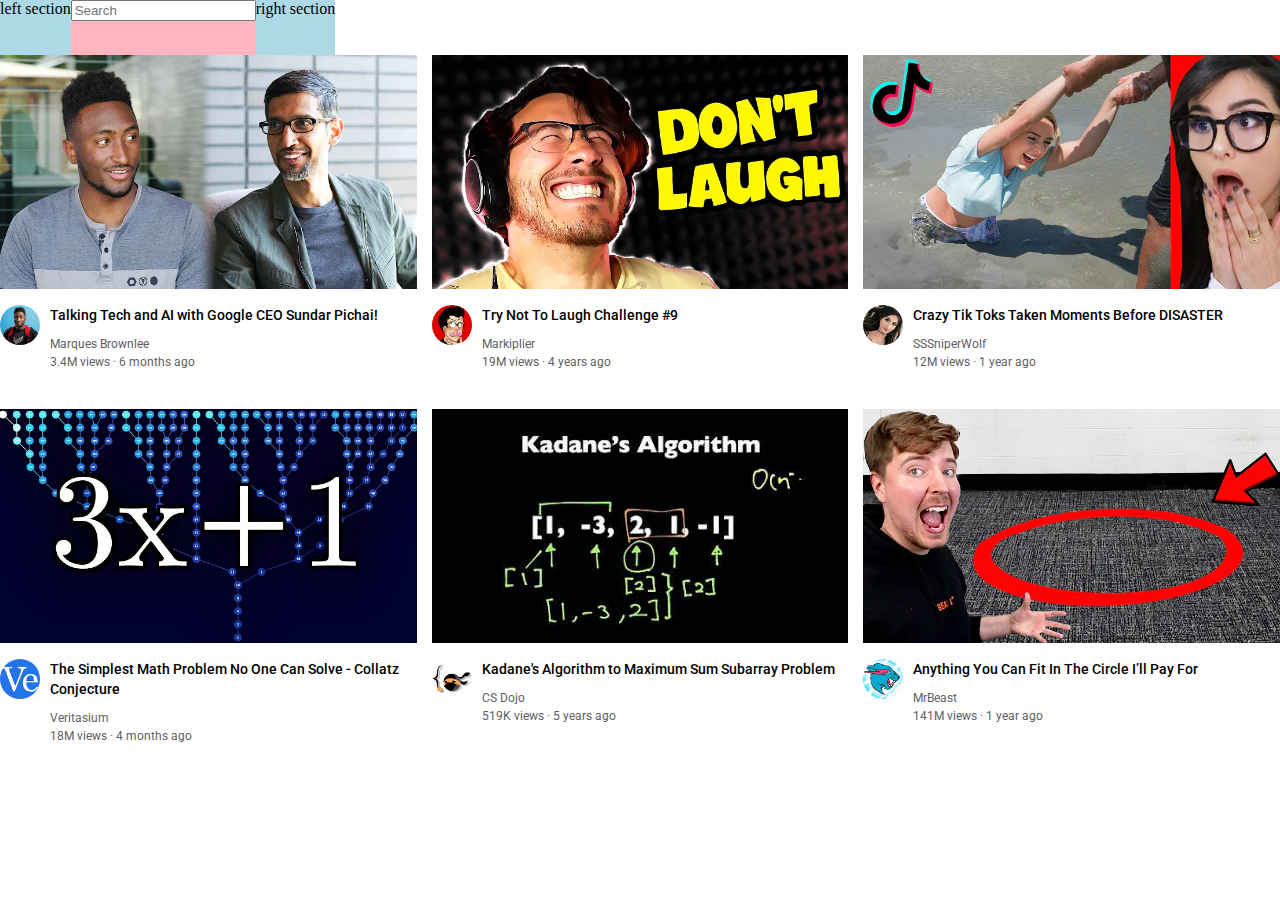
<file: index.html>
<!DOCTYPE html>
<html lang="en">

    <head>
        <meta charset="UTF-8">
        <meta name="viewport" content="width=device-width, initial-scale=1.0">
        <title>Youtube Clone</title>
        <link rel="preconnect" href="https://fonts.googleapis.com">
        <link rel="preconnect" href="https://fonts.gstatic.com" crossorigin>
        <link href="https://fonts.googleapis.com/css2?family=Roboto:wght@400;500;700&display=swap" rel="stylesheet">
        <link rel="icon" href="icons/youtube-icon-title.svg">
        <link rel="stylesheet" href="styles/general.css">
        <link rel="stylesheet" href="styles/video.css">
        <link rel="stylesheet" href="styles/header.css">

    </head>

    <body>
        <div class="header">
            <div class="left-section">
                left section
            </div>
            <div class="middle-section">
                <input class="search-bar" type="textbox" placeholder="Search">
            </div>
            <div class="right-section">
                right section
            </div>
        </div>
        <div class="video-grid">
            <div class=" video-preview">
                <div class="thumbnail-row">
                    <img class="thumbnail" src="thumbnails/thumbnail-1.webp">
                </div>

                <div class="video-info-grid">
                    <div class="channel-picture">
                        <img class="profile-picture" src="channel-pictures/channel-1.jpeg" alt="">
                    </div>

                    <div class="video-info">
                        <p class="video-title">
                            Talking Tech and AI with Google CEO Sundar Pichai!
                        </p>
                        <p class="video-author">
                            Marques Brownlee
                        </p>
                        <p class="video-stats">
                            3.4M views &#183; 6 months ago
                        </p>
                    </div>
                </div>
            </div>

            <div class="video-preview">
                <div class="thumbnail-row">
                    <img class="thumbnail" src="thumbnails/thumbnail-2.webp">
                </div>

                <div class="video-info-grid">
                    <div class="channel-picture">
                        <img class="profile-picture" src="channel-pictures/channel-2.jpeg" alt="">
                    </div>

                    <div class="video-info">
                        <p class="video-title">
                            Try Not To Laugh Challenge #9
                        </p>
                        <p class="video-author">
                            Markiplier
                        </p>
                        <p class="video-stats">
                            19M views &#183; 4 years ago
                        </p>
                    </div>

                </div>
            </div>

            <div class="video-preview">
                <div class="thumbnail-row">
                    <img class="thumbnail" src="thumbnails/thumbnail-3.webp">
                </div>

                <div class="video-info-grid">
                    <div class="channel-picture">
                        <img class="profile-picture" src="channel-pictures/channel-3.jpeg" alt="">
                    </div>

                    <div class="video-info">
                        <p class="video-title">
                            Crazy Tik Toks Taken Moments Before DISASTER
                        </p>
                        <p class="video-author">
                            SSSniperWolf
                        </p>
                        <p class="video-stats">
                            12M views &#183; 1 year ago
                        </p>
                    </div>
                </div>
            </div>

            <div class="video-preview">
                <div class="thumbnail-row">
                    <img class="thumbnail" src="thumbnails/thumbnail-4.webp">
                </div>

                <div class="video-info-grid">
                    <div class="channel-picture">
                        <img class="profile-picture" src="channel-pictures/channel-4.jpeg" alt="">
                    </div>

                    <div class="video-info">
                        <p class="video-title">
                            The Simplest Math Problem No One Can Solve - Collatz Conjecture
                        </p>
                        <p class="video-author">
                            Veritasium
                        </p>
                        <p class="video-stats">
                            18M views &#183; 4 months ago
                        </p>
                    </div>

                </div>
            </div>

            <div class="video-preview">
                <div class="thumbnail-row">
                    <img class="thumbnail" src="thumbnails/thumbnail-5.webp">
                </div>

                <div class="video-info-grid">
                    <div class="channel-picture">
                        <img class="profile-picture" src="channel-pictures/channel-5.jpeg" alt="">
                    </div>

                    <div class="video-info">
                        <p class="video-title">
                            Kadane's Algorithm to Maximum Sum Subarray Problem
                        </p>
                        <p class="video-author">
                            CS Dojo
                        </p>
                        <p class="video-stats">
                            519K views &#183; 5 years ago
                        </p>
                    </div>
                </div>
            </div>

            <div class="video-preview">
                <div class="thumbnail-row">
                    <img class="thumbnail" src="thumbnails/thumbnail-6.webp">
                </div>

                <div class="video-info-grid">
                    <div class="channel-picture">
                        <img class="profile-picture" src="channel-pictures/channel-6.jpeg" alt="">
                    </div>

                    <div class="video-info">
                        <p class="video-title">
                            Anything You Can Fit In The Circle I’ll Pay For
                        </p>
                        <p class="video-author">
                            MrBeast
                        </p>
                        <p class="video-stats">
                            141M views &#183; 1 year ago
                        </p>
                    </div>

                </div>
            </div>

        </div>


    </body>

</html>
</file>
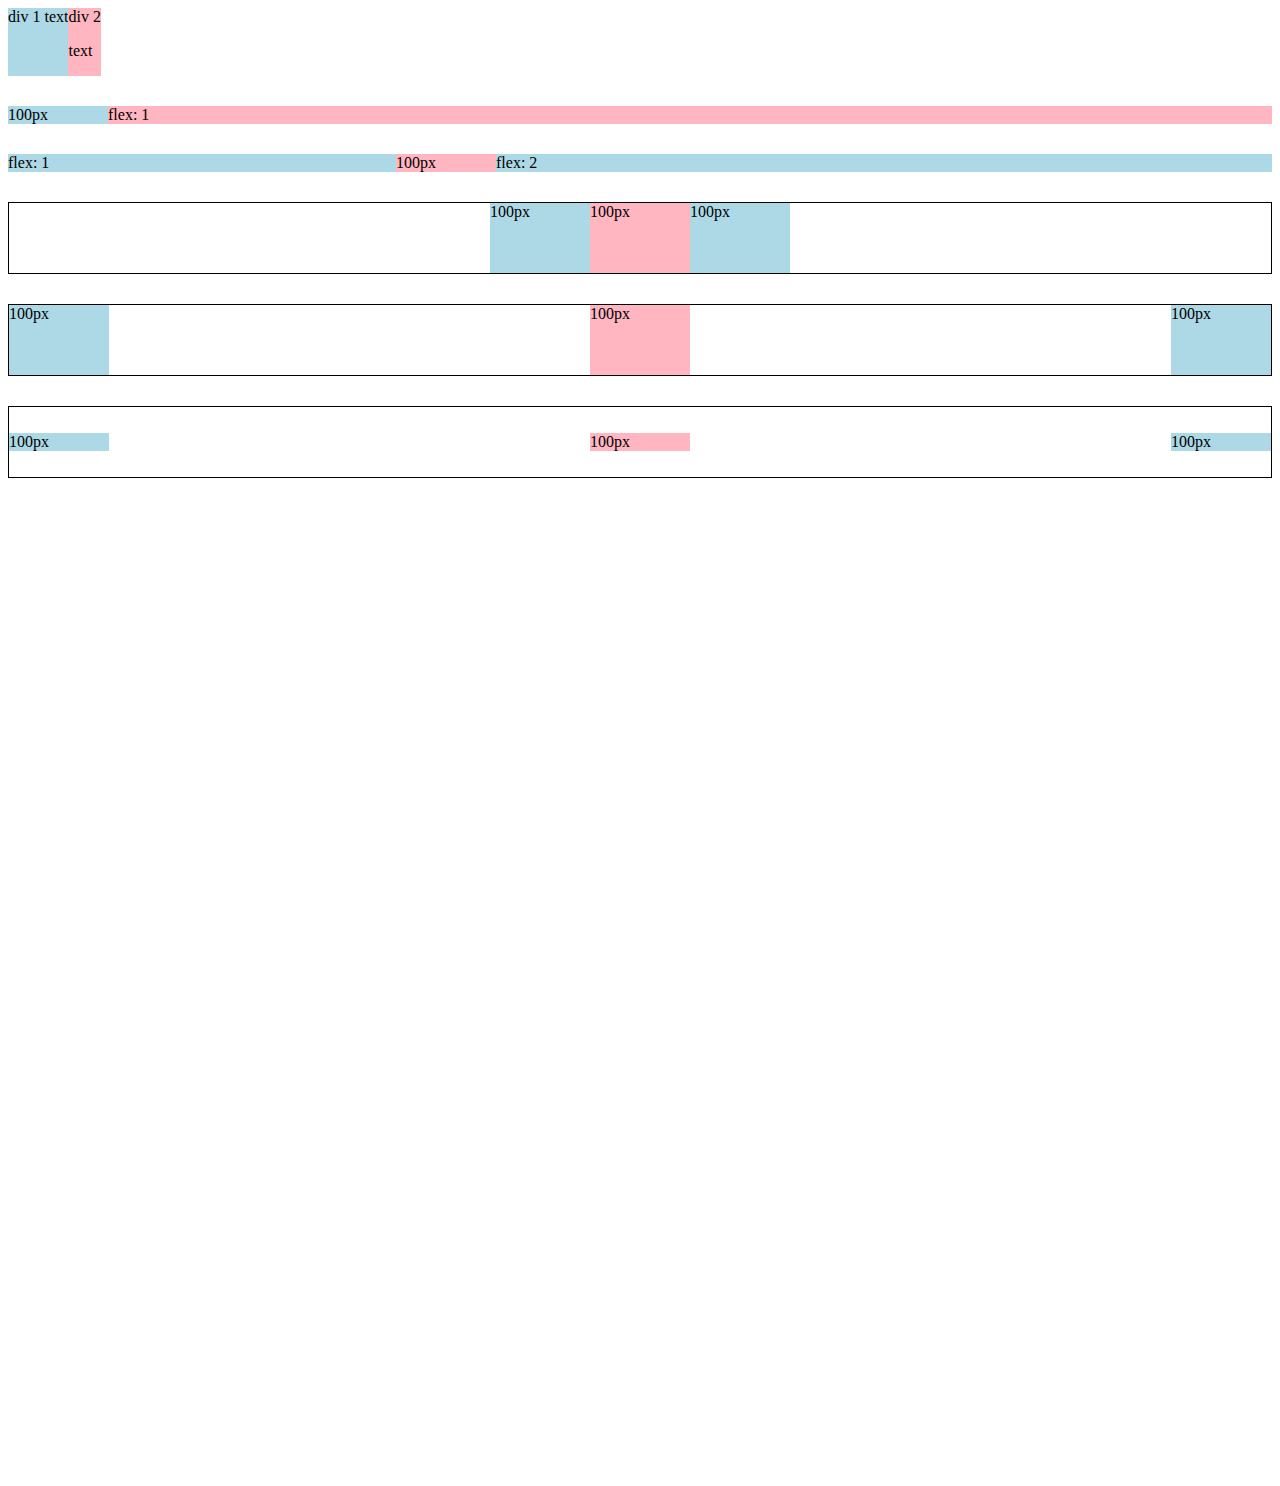
<file: flex-box.html>
<!DOCTYPE html>
<html lang="en">

    <head>
        <meta charset="UTF-8">
        <meta name="viewport" content="width=device-width, initial-scale=1.0">
        <title>Flexbox Tutorial</title>
    </head>

    <body style="padding-bottom: 1000px;">
        <div style="display: flex; flex-direction: row;">
            <div style="background-color: lightblue;">
                div 1 text
            </div>
            <div style="background-color: lightpink;">
                div 2 <p> text </p>
            </div>
        </div>

        <div style="display: flex; flex-direction: row; margin-top: 30px">
            <div style="background-color: lightblue; width: 100px;">
                100px
            </div>
            <div style="background-color: lightpink; flex: 1;">
                flex: 1
            </div>
        </div>

        <div style="display: flex; flex-direction: row; margin-top: 30px">
            <div style="background-color: lightblue; flex: 1;">
                flex: 1
            </div>
            <div style="background-color: lightpink; width: 100px;">
                100px
            </div>
            <div style="background-color: lightblue; flex: 2;">
                flex: 2
            </div>
        </div>

        <div style="
        display: flex;
        flex-direction: row;

        margin-top: 30px;
        height: 70px;
        border-width: 1px;
        border-style: solid;
        border-color: black;

        justify-content: center;
        ">
            <div style="background-color: lightblue; width: 100px;">
                100px
            </div>
            <div style="background-color: lightpink; width: 100px;">
                100px
            </div>
            <div style="background-color: lightblue; width: 100px;">
                100px
            </div>
        </div>

        <div style="
                        display: flex;
                        flex-direction: row;
                
                        margin-top: 30px;
                        height: 70px;
                        border-width: 1px;
                        border-style: solid;
                        border-color: black;
                
                        justify-content: space-between;
                        ">
            <div style="background-color: lightblue; width: 100px;">
                100px
            </div>
            <div style="background-color: lightpink; width: 100px;">
                100px
            </div>
            <div style="background-color: lightblue; width: 100px;">
                100px
            </div>
        </div>

        <div style="
                        display: flex;
                        flex-direction: row;
                
                        margin-top: 30px;
                        height: 70px;
                        border-width: 1px;
                        border-style: solid;
                        border-color: black;
                
                        justify-content: space-between;
                        align-items: center;
                        ">
            <div style="background-color: lightblue; width: 100px;">
                100px
            </div>
            <div style="background-color: lightpink; width: 100px;">
                100px
            </div>
            <div style="background-color: lightblue; width: 100px;">
                100px
            </div>
        </div>

    </body>

</html>
</file>
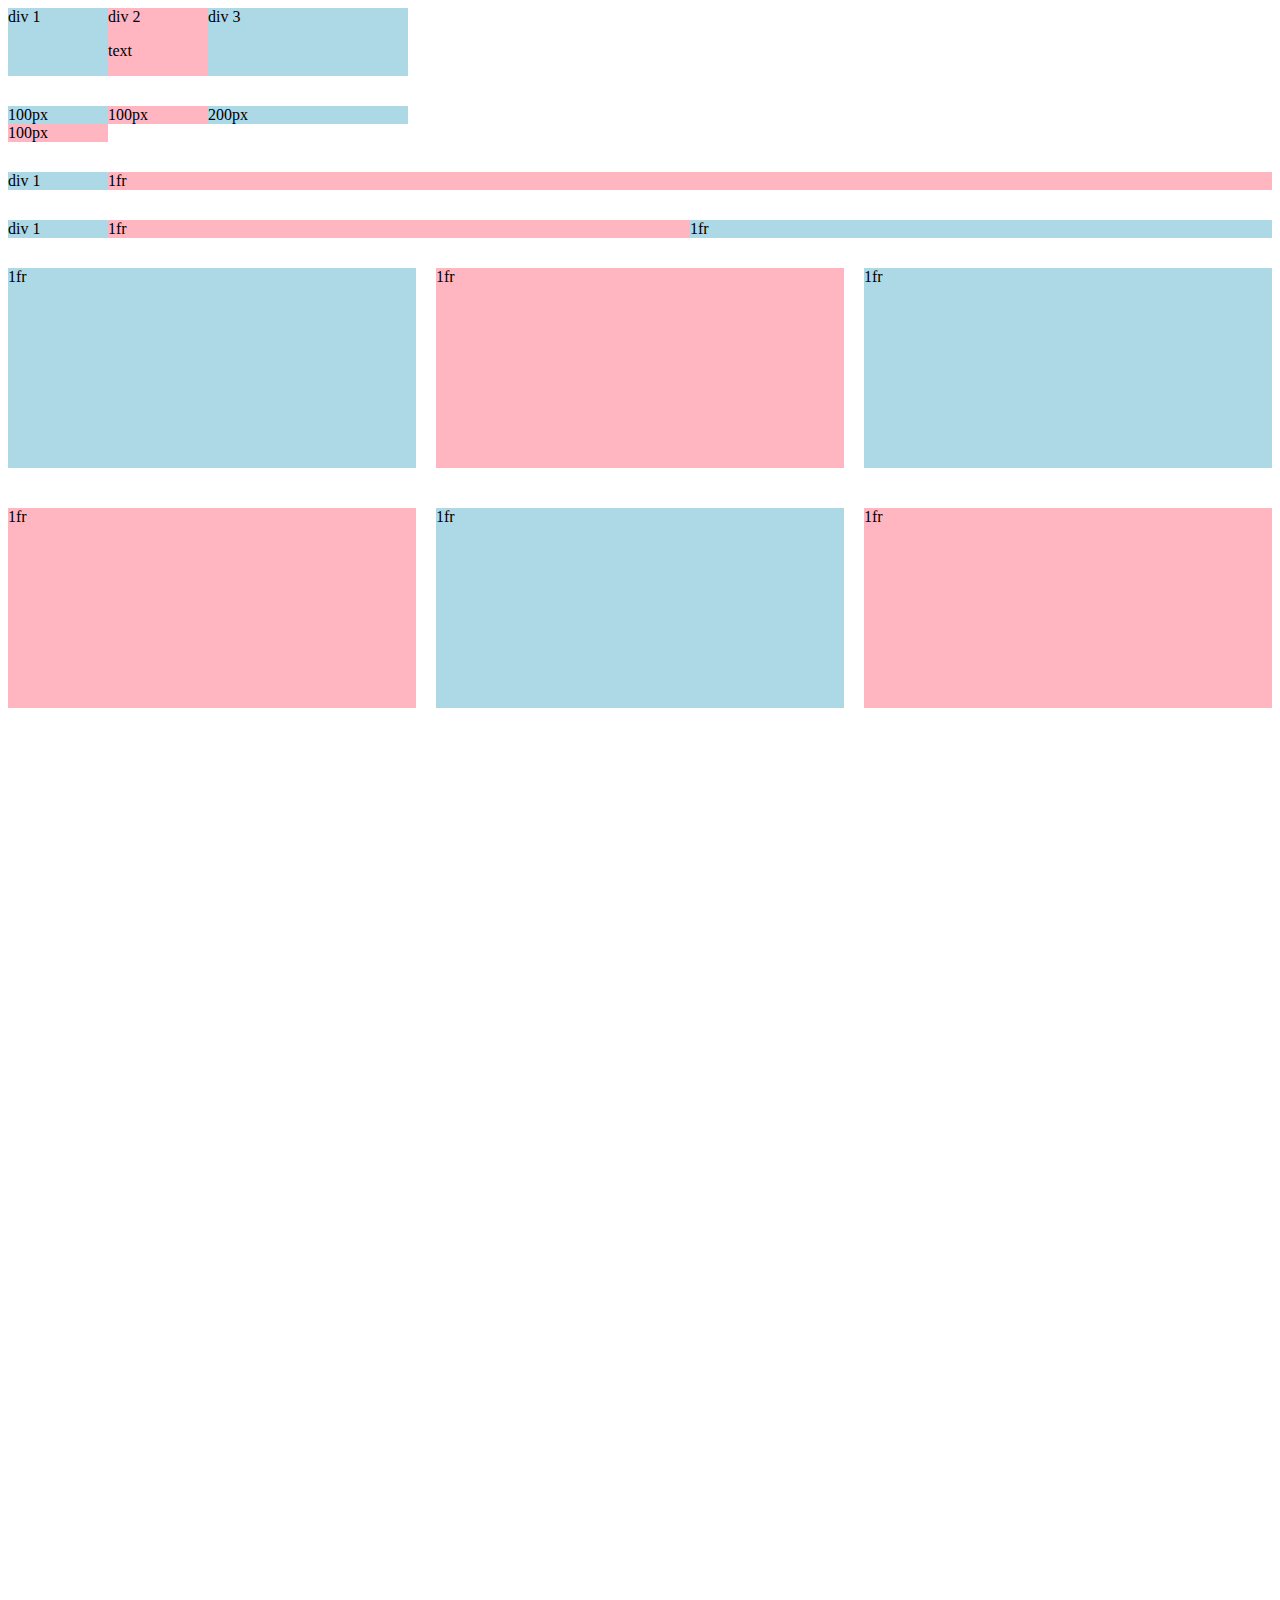
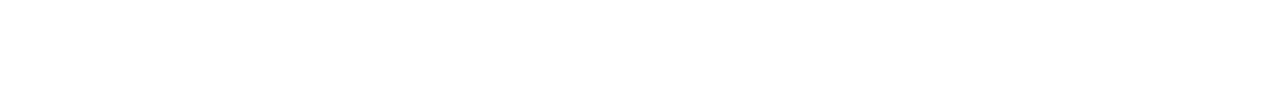
<file: grid.html>
<!DOCTYPE html>
<html lang="en">

    <head>
        <meta charset="UTF-8">
        <meta name="viewport" content="width=device-width, initial-scale=1.0">
        <title>Grid Tutorial</title>
    </head>

    <body style="margin-bottom: 1000px;">
        <div style="display: grid; grid-template-columns: 100px 100px 200px; margin-bottom:30px;">
            <div style="background-color:lightblue">
                div 1
            </div>
            <div style="background-color:lightpink">
                div 2 <p>text</p>
            </div>
            <div style="background-color:lightblue">
                div 3
            </div>
        </div>
        <div style="margin-top:30px; display: grid; grid-template-columns: 100px 100px 200px; margin-bottom:30px;">
            <div style="background-color:lightblue">
                100px
            </div>
            <div style="background-color:lightpink">
                100px
            </div>
            <div style="background-color:lightblue">
                200px
            </div>
            <div style="background-color:lightpink">
                100px
            </div>
        </div>
        <div style="display: grid; grid-template-columns: 100px 1fr; margin-bottom:30px;">
            <div style="background-color:lightblue">
                div 1
            </div>
            <div style="background-color:lightpink">
                1fr
            </div>
        </div>
        <div style="display: grid; grid-template-columns: 100px 1fr 1fr; margin-bottom:30px;">
            <div style="background-color:lightblue">
                div 1
            </div>
            <div style="background-color:lightpink">
                1fr
            </div>
            <div style="background-color:lightblue">
                1fr
            </div>
        </div>
        <div style="display: grid; grid-template-columns: 1fr 1fr 1fr; margin-bottom:30px;
        column-gap: 20px; row-gap: 40px">
            <div style="background-color:lightblue; height:200px;">
                1fr
            </div>
            <div style="background-color:lightpink; height:200px;">
                1fr
            </div>
            <div style="background-color:lightblue; height:200px;">
                1fr
            </div>
            <div style="background-color:lightpink; height:200px;">
                1fr
            </div>
            <div style="background-color:lightblue; height:200px;">
                1fr
            </div>
            <div style="background-color:lightpink; height:200px;">
                1fr
            </div>
        </div>
    </body>

</html>
</file>
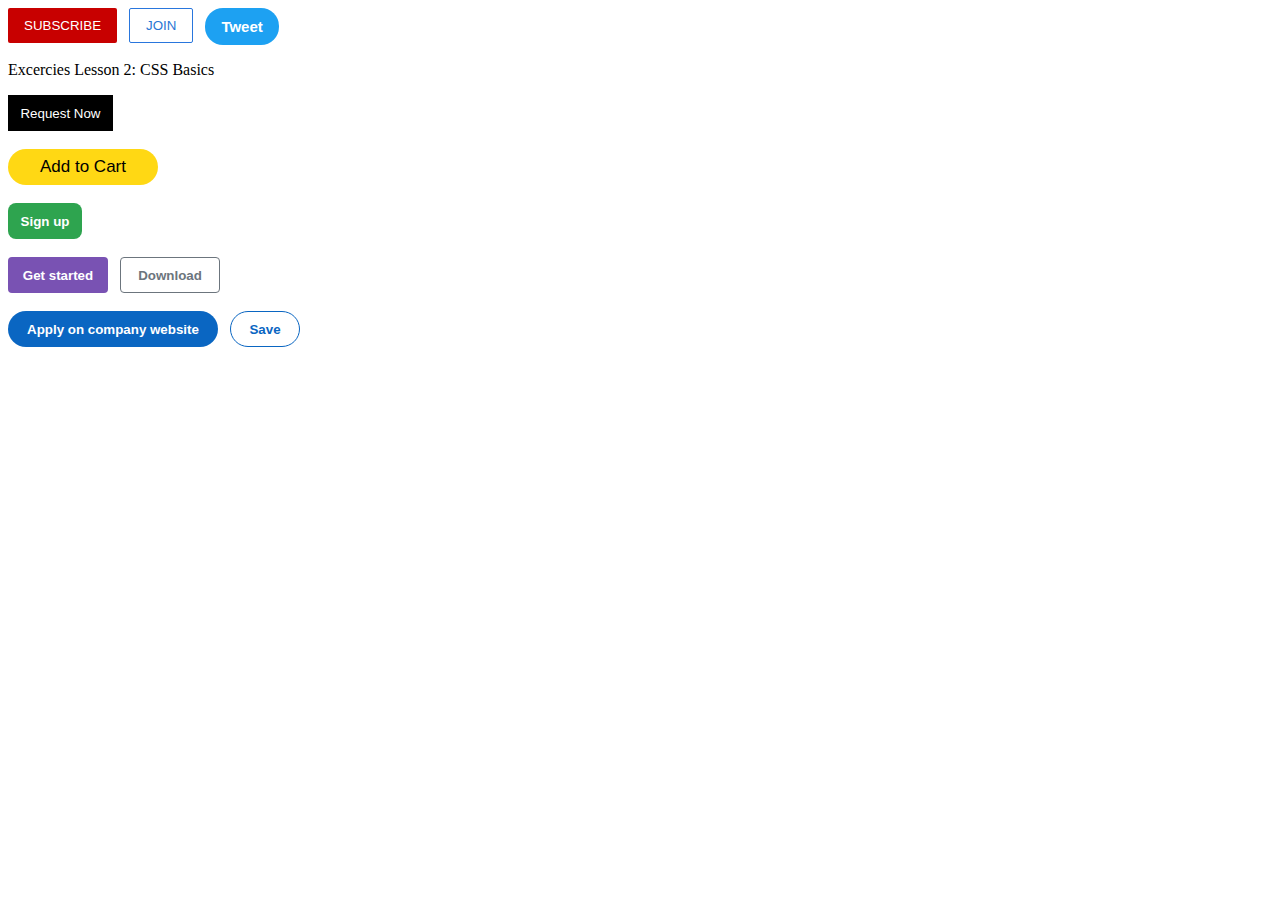
<file: intro-to-html/buttons.html>
<!DOCTYPE html>
<html lang="en">

    <head>
        <meta charset="UTF-8">
        <meta name="viewport" content="width=device-width, initial-scale=1.0">
        <title>Buttons</title>
        <link rel="stylesheet" href="styles/buttons.css">
    </head>

    <body>
        <button class="subscribe-button">
            SUBSCRIBE
        </button>
        <button class="join-button">
            JOIN
        </button>
        <button class="tweet-button">
            Tweet
        </button>

        <p>
            Excercies Lesson 2: CSS Basics
        </p>

        <button class="request-now-button">
            Request Now
        </button>

        <br><br>

        <button class="add-to-cart-button">
            Add to Cart
        </button>

        <br><br>

        <button class="github-button">
            Sign up
        </button>

        <br><br>

        <button class="get-started-button">
            Get started
        </button>

        <button class="download-button">
            Download
        </button>

        <br><br>

        <button class="apply-button">
            Apply on company website
        </button>

        <button class="save-button">
            Save
        </button>

    </body>

</html>
</file>
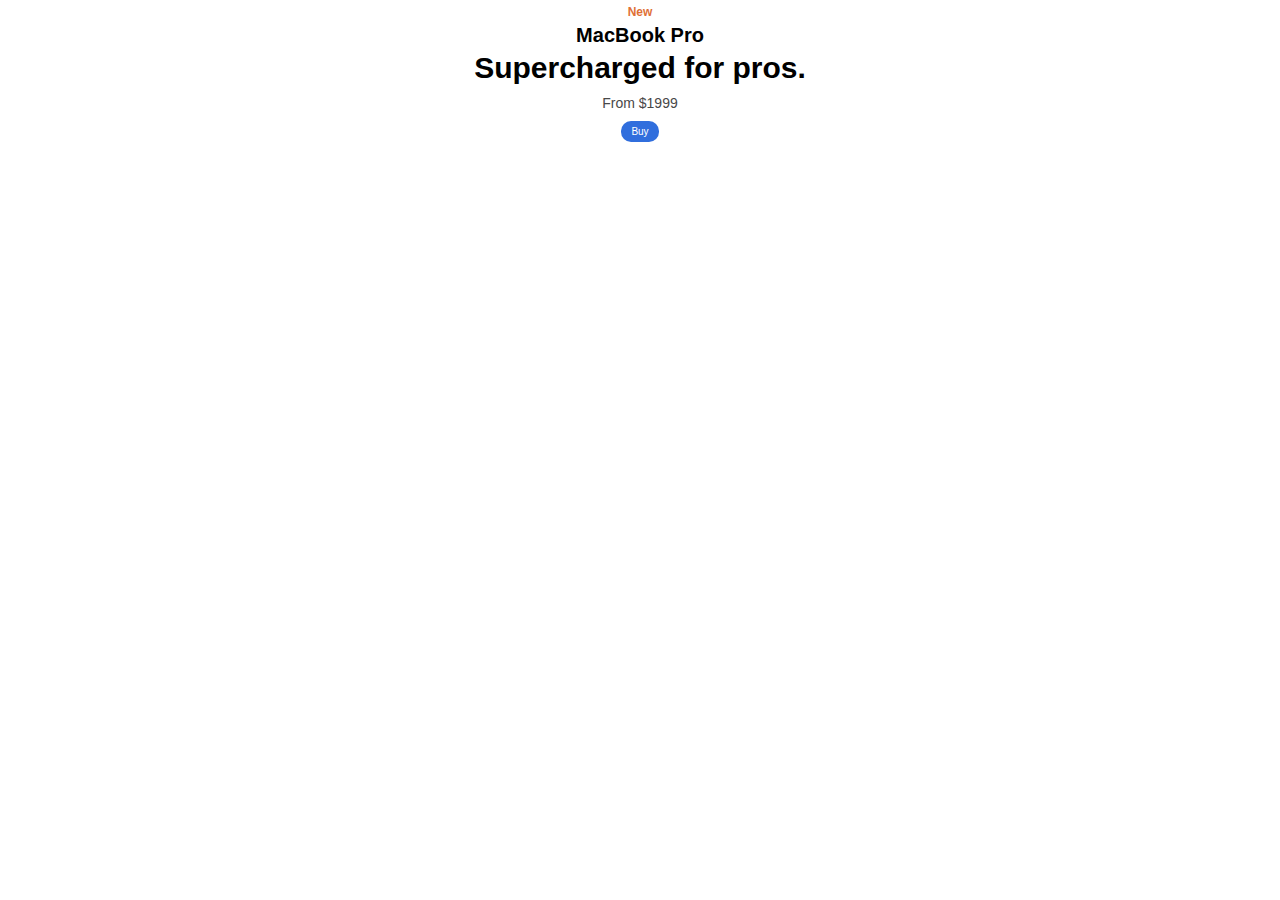
<file: intro-to-html/exercise-5e.html>
<!DOCTYPE html>
<html lang="en">

    <head>
        <meta charset="UTF-8">
        <meta name="viewport" content="width=device-width, initial-scale=1.0">
        <title>Apple MacBook</title>
        <link rel="stylesheet" href="styles/5e.css">
    </head>

    <body>
        <p class="top-new">
            New
        </p>
        <p class="product-name">
            MacBook Pro
        </p>
        <p class="product-tagline">
            Supercharged for pros.
        </p>
        <p class="product-price">
            From &dollar;1999
        </p>
        <button class="buy-button">
            Buy
        </button>
    </body>

</html>
</file>
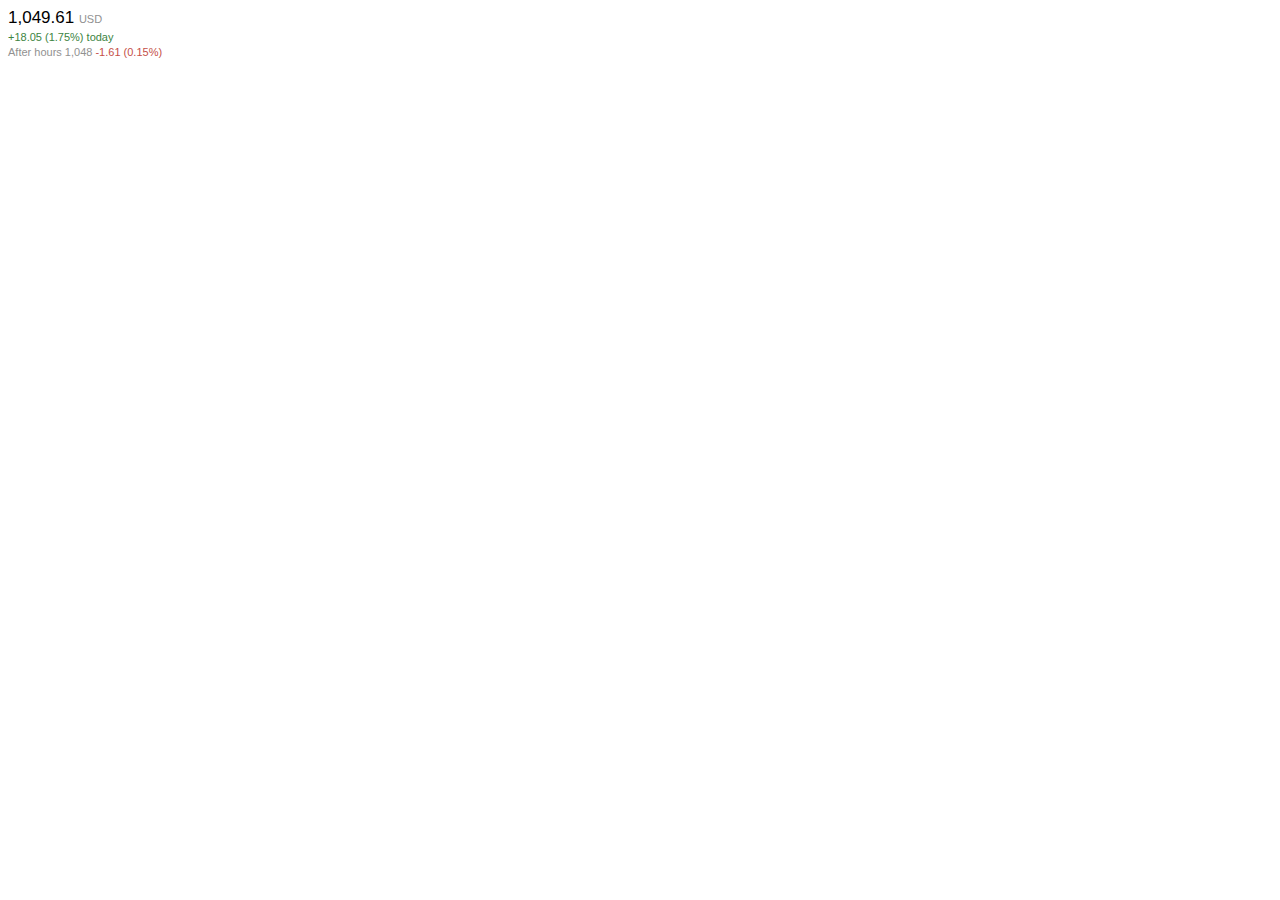
<file: intro-to-html/exercise-5f.html>
<!DOCTYPE html>
<html lang="en">

    <head>
        <meta charset="UTF-8">
        <meta name="viewport" content="width=device-width, initial-scale=1.0">
        <title>Stock-Price</title>
        <link rel="stylesheet" href="styles/5f.css">
    </head>

    <body>
        <p> 1,049.61 <span class="usd">USD</span></p>
        <p class="price-change"> +18.05 (1.75%) today</p>
        <p class="after-hours"> After hours 1,048 <span class="after-change"> -1.61 (0.15%) </span></p>
    </body>

</html>
</file>
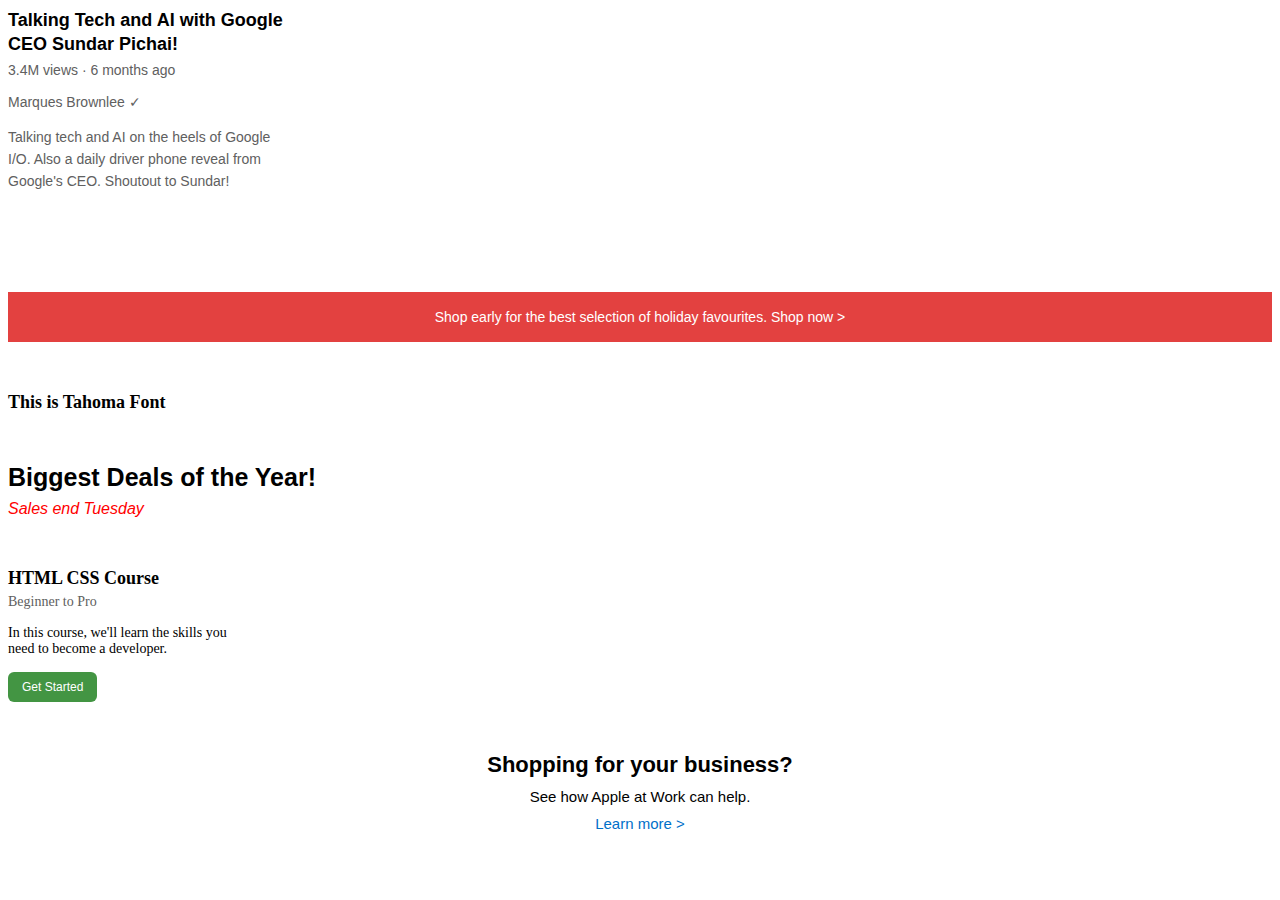
<file: intro-to-html/texts.html>
<!DOCTYPE html>
<html lang="en">

    <head>
        <meta charset="UTF-8">
        <meta name="viewport" content="width=device-width, initial-scale=1.0">
        <title>Text Styles</title>
        <link rel="stylesheet" href="styles/texts.css">
    </head>

    <body>
        <div>
            <p class="video-title">
                Talking Tech and AI with Google CEO Sundar Pichai!
            </p>

            <p class="video-stats">
                3.4M views &centerdot; 6 months ago
            </p>

            <p class="video-author">
                Marques Brownlee &#10003;
            </p>

            <p class="video-description">
                Talking tech and AI on the heels of Google I/O.
                Also a daily driver phone reveal from Google's CEO. Shoutout to Sundar!
            </p>

            <p class="apple-text">
                Shop early for the best selection of holiday favourites.
                <a href="https://www.apple.com/" class="apple-link" target="_blank">Shop now &gt;</a>
            </p>
        </div>

        <div>
            <div>
                <p class="tahoma-text">This is Tahoma Font</p>
            </div>
            <div>
                <p class="deal-title">Biggest Deals of the Year!</p>
                <p class="deal-deadline"> Sales end Tuesday</p>
            </div>
            <div class="html-css-course">
                <p id="course-title">
                    HTML CSS Course
                </p>
                <p id="course-tag">
                    Beginner to Pro
                </p>
                <p id="course-description">
                    In this course, we'll learn the skills you need to become a developer.
                </p>
                <button id="get-started-button">
                    Get Started
                </button>
            </div>
            <div>
                <p id="apple-business-title">
                    Shopping for your business?
                </p>
                <p id="apple-help-text">
                    See how Apple at Work can help.
                </p>
                <p id="learn-more">
                    Learn more &gt;
                </p>
            </div>
        </div>
    </body>

</html>
</file>
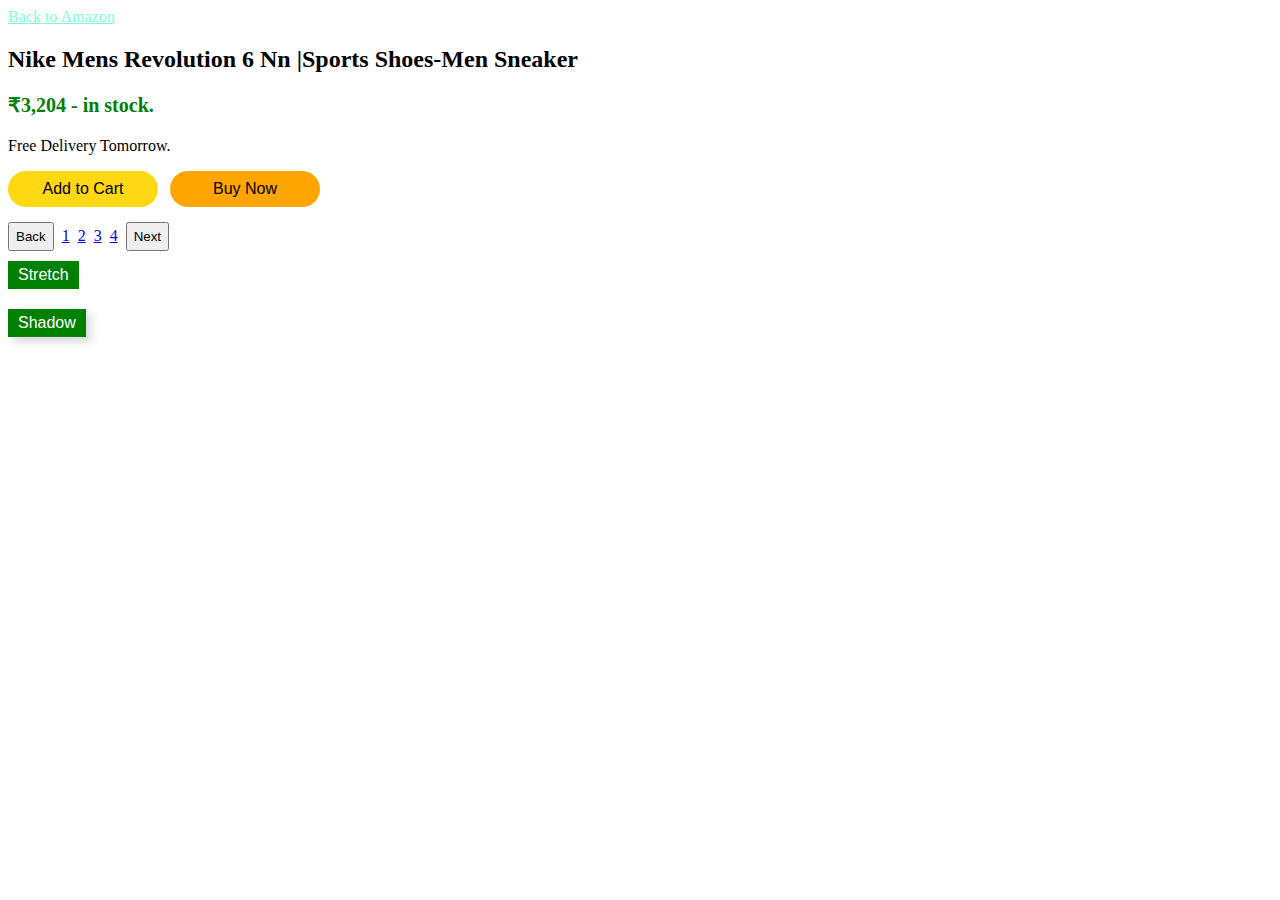
<file: intro-to-html/website.html>
<!DOCTYPE html>
<html lang="en">

    <head>
        <meta charset="UTF-8">
        <meta name="viewport" content="width=device-width, initial-scale=1.0">
        <title>Document</title>
        <link rel="stylesheet" href="styles/website.css">
    </head>

    <body>
        <a class="link" href="https://www.amazon.in/ref=nav_logo" target="_blank">
            Back to Amazon
        </a>
        <h2>
            Nike Mens Revolution 6 Nn |Sports Shoes-Men Sneaker
        </h2>
        <p class="price-stock">
            ₹3,204 - in stock.
        </p>
        <p>
            Free Delivery Tomorrow.
        </p>
        <button class="add-to-cart-button">
            Add to Cart
        </button>
        <button class="buy-now-button">
            Buy Now
        </button>

        <!-- Pagination -->
        <br>
        <button id="button-pagination-back">Back</button>
        <a href="google.com" class="link-pagination">1</a>
        <a href="google.com" class="link-pagination">2</a>
        <a href="google.com" class="link-pagination">3</a>
        <a href="google.com" class="link-pagination">4</a>
        <button id="button-pagination-next">Next</button>

        <!-- Stretch -->
        <br>
        <button id="stretch-button">
            Stretch
        </button>

        <!-- 3D Click -->
        <br>
        <button id="shadow-button">
            Shadow
        </button>

    </body>

</html>
</file>
<file: styles/general.css>
p {
    font-family: Roboto, monospace;
    margin-top: 0;
    margin-bottom: 0;
}

body {
    margin: 0;
}
</file>
<file: styles/video.css>
.thumbnail {
    width: 100%;
}

.video-title {
    margin-top: 0;
    font-size: 14px;
    font-weight: 500;
    line-height: 20px;
    margin-bottom: 12px;
}

.video-info-grid {
    display: grid;
    grid-template-columns: 50px 1fr;
}

.profile-picture {
    width: 40px;
    border-radius: 50px;
}

.thumbnail-row {
    margin-bottom: 12px;
}

.video-author,
.video-stats {
    font-size: 12px;
    color: rgb(96, 96, 96);
}

.video-author {
    margin-bottom: 4px;
}

.video-grid {
    display: grid;
    grid-template-columns: 1fr 1fr 1fr;
    column-gap: 15px;
    row-gap: 40px;
}
</file>
<file: styles/header.css>
.header {
    height: 55px;
    display: flex;
    flex-direction: horizontal;
}   

.left-section {
    background-color: lightblue;
}

.middle-section {
    background-color: lightpink;
}

.right-section {
    background-color: lightblue;
}
</file>
<file: intro-to-html/styles/buttons.css>
.subscribe-button {
     background-color: rgb(200, 0, 0);
     color: white;
     border: none;
     padding-top: 10px;
     padding-bottom: 10px;
     padding-left: 16px;
     padding-right: 16px;
     vertical-align: top;
     border-radius: 2px;
     cursor: pointer;
     margin-right: 8px;
     transition: opacity 0.15s;
 }

 .subscribe-button:hover {
     opacity: 0.8;
 }

 .subscribe-button:active {
     opacity: 0.5;
 }

 .join-button {
     background-color: white;
     color: rgb(41, 118, 211);
     border-color: rgb(41, 118, 221);
     padding-top: 9px;
     padding-bottom: 9px;
     padding-left: 16px;
     padding-right: 16px;
     border-radius: 2px;
     border-style: solid;
     border-width: 1px;
     cursor: pointer;
     margin-right: 8px;
     transition: background-color 0.15s, color 0.15s;
     vertical-align: top;
 }

 .join-button:hover {
     background-color: rgb(41, 118, 211);
     color: white;
 }

 .join-button:active {
     opacity: 0.7;
 }

 .tweet-button {
     background-color: rgb(29, 161, 242);
     color: white;
     border: none;
     padding-top: 10px;
     padding-bottom: 10px;
     padding-left: 16px;
     padding-right: 16px;
     border-radius: 18px;
     cursor: pointer;
     font-weight: bold;
     font-size: 15px;
     transition: box-shadow 0.15s;
     vertical-align: top;
 }

 .tweet-button:hover {
     box-shadow: 5px 5px 10px rgba(0, 0, 0, 0.15);
 }

 .request-now-button {
     background-color: black;
     color: white;
     border: none;
     height: 36px;
     width: 105px;
     transition: opacity 0.15s;
 }

 .request-now-button:hover {
     opacity: 0.7;
 }

 .add-to-cart-button {
     background-color: rgb(255, 216, 20);
     font: black;
     border: none;
     height: 36px;
     width: 150px;
     border-radius: 18px;
     font-size: 17px;
     transition: background-color 0.15s;
 }

 .add-to-cart-button:hover {
     background-color: rgb(235, 194, 19);
 }

 .github-button {
     background-color: rgb(46, 164, 79);
     color: white;
     border: none;
     height: 36px;
     width: 74px;
     border-radius: 8px;
     font-weight: bold;
     transition: box-shadow 0.15s;
 }

 .github-button:hover {
     box-shadow: 5px 5px 10px rgba(0, 0, 0, 0.15);
 }

 .get-started-button {
     background-color: rgb(121, 82, 179);
     color: white;
     border: none;
     height: 36px;
     width: 100px;
     border-radius: 4px;
     margin-right: 8px;
     font-weight: bold;
     transition: background-color 0.15s;
 }

 .get-started-button:hover {
     background-color: rgb(101, 62, 159);
 }

 .download-button {
     background-color: white;
     color: rgb(108, 117, 125);
     border-color: rgb(108, 117, 125);
     height: 36px;
     width: 100px;
     font-weight: bold;
     border-radius: 4px;
     border-width: 1px;
     border-style: solid;
     transition: background-color 0.15s, color 0.15s;
 }

 .download-button:hover {
     background-color: rgb(108, 117, 125);
     color: white;
 }

 .apply-button {
     background-color: rgb(10, 102, 194);
     color: white;
     border: none;
     height: 36px;
     width: 210px;
     border-radius: 18px;
     font-weight: bold;
     margin-right: 8px;
     transition: background-color 0.15s;
 }

 .apply-button:hover {
     background-color: rgb(0, 92, 184);
 }

 .save-button {
     background-color: white;
     color: rgb(10, 102, 194);
     border-width: 1px;
     border-color: rgb(10, 102, 194);
     border-style: solid;
     height: 36px;
     width: 70px;
     border-radius: 18px;
     font-weight: bold;
     transition: background-color 0.15s, border-width 0.15s;
 }

 .save-button:hover {
     background-color: rgb(197, 219, 241);
     border-width: 2px;
 }
</file>
<file: intro-to-html/styles/5e.css>
body {
                font-family: arial;
                text-align: center;
                margin: 0 0 0 0;
            }

            .top-new {
                color: rgb(224, 112, 54);
                font-weight: bold;
                margin: 0 0 0 0;
                margin-top: 5px;
                margin-bottom: 5px;
                font-size: 12px;
            }

            .product-name {
                font-size: 20px;
                font-weight: bold;
                margin: 0 0 0 0;
                margin-bottom: 4px;
            }

            .product-tagline {
                font-size: 30px;
                font-weight: bold;
                margin: 0 0 0 0;
                margin-bottom: 10px;
            }

            .product-price {
                margin: 0 0 0 0;
                margin-bottom: 10px;
                font-size: 14px;
                color: rgb(72, 72, 72);
            }

            .buy-button {
                background-color: rgb(48, 110, 221);
                font-size: 10px;
                margin: 0 0 0 0;
                margin-bottom: 5px;
                color: white;
                border-style: none;
                padding: 5px 10px 5px 10px;
                border-radius: 10px;
                cursor: pointer;
            }
</file>
<file: intro-to-html/styles/5f.css>
p {
     font-family: Arial;
     margin: 0 0 3px 0;
     font-size: 17px;

 }

 .usd {
     color: rgb(145, 145, 145);
     font-size: 11px;
 }

 .price-change {
     color: rgb(60, 132, 66);
     font-size: 11px;
 }

 .after-hours {
     font-size: 11px;
     color: rgb(145, 145, 145);
 }

 .after-change {
     font-size: 11px;
     color: rgb(197, 79, 72);
 }
</file>
<file: intro-to-html/styles/texts.css>
p {
     font-family: Arial;
     margin-top: 0;
     margin-bottom: 0;
 }

 .video-title {
     font-size: 18px;
     font-weight: bold;
     width: 300px;
     line-height: 24px;
     margin-bottom: 6px;
 }

 .video-stats {
     color: #606060;
     font-size: 14px;
     margin-bottom: 16px;
 }

 .video-author {
     color: #606060;
     font-size: 14px;
     margin-bottom: 16px;
 }

 .video-description {
     color: #606060;
     font-size: 14px;
     width: 280px;
     line-height: 22px;
     margin-bottom: 100px;
 }

 .apple-text {
     margin-bottom: 50px;
     font-size: 14px;
     color: white;
     background-color: #e34140;
     padding: 17px 0 17px 0;
     text-align: center;
 }

 .apple-link {
     text-decoration: none;
     color: white;
 }

 .apple-link:hover {
     text-decoration: underline;
     cursor: pointer;
 }

 .tahoma-text {
     font-family: Tahoma;
     font-size: 18px;
     font-weight: bold;
     margin-top: 50px;
     margin-bottom: 50px;
 }

 .deal-title {
     font-family: Arial;
     font-size: 25px;
     font-weight: bold;
 }

 .deal-deadline {
     font-family: Arial;
     font-style: italic;
     color: red;
     margin: 8px 0 50px 0;
 }

 #course-title {
     font-family: Tahoma;
     font-size: 18px;
     font-weight: bolder;
     margin-bottom: 5px;
 }

 #course-tag {
     font-size: 14px;
     color: #606060;
     margin-bottom: 15px;
     font-family: Tahoma;
 }

 #course-description {
     font-family: Tahoma;
     font-size: 14px;
     width: 220px;
     margin-bottom: 15px;
 }

 #get-started-button {
     background-color: rgb(67, 149, 67);
     border-style: none;
     color: white;
     border-radius: 6px;
     padding: 8px 14px 8px 14px;
     font-size: 12px;
     margin-bottom: 50px;
 }

 #apple-business-title {
     font-size: arial;
     font-weight: bolder;
     text-align: center;
     font-size: 22px;
     margin-bottom: 10px;
 }

 #apple-help-text {
     text-align: center;
     font-size: arial;
     font-size: 15px;
     margin-bottom: 10px;
 }

 #learn-more {
     text-align: center;
     font-size: arial;
     font-size: 15px;
     color: #0070c9;
     margin-bottom: 50px;
 }
</file>
<file: intro-to-html/styles/website.css>
.link {
        color: aquamarine;
        transition: color 0.15s;
    }

    .link:hover {
        color: aqua;
    }

    .price-stock {
        color: green;
        font-weight: bold;
        font-size: 20px;
    }

    .add-to-cart-button {
        background-color: rgb(255, 216, 20);
        color: black;
        height: 36px;
        width: 150px;
        border-style: none;
        border-radius: 18px;
        font-size: 16px;
        transition: opacity 0.15s;
        margin-right: 8px;
    }

    .add-to-cart-button:active {
        opacity: 0.7;
    }

    .buy-now-button {
        background-color: orange;
        color: black;
        height: 36px;
        width: 150px;
        border-style: none;
        border-radius: 18px;
        font-size: 16px;
        transition: opacity 0.15px;
    }

    .buy-now-button:active {
        opacity: 0.7;
    }

    #button-pagination-back {
        margin-top: 15px;
        margin-right: 2px;
        padding-top: 5px;
        padding-bottom: 5px;

    }

    #button-pagination-next {
        margin-top: 15px;
        margin-left: 2px;
        padding-top: 5px;
        padding-bottom: 5px;
    }

    .link-pagination {
        margin-left: 2px;
        margin-right: 2px
    }

    #stretch-button {
        background-color: green;
        margin: 10px 0px 10px 0px;
        padding: 5px 10px 5px 10px;
        color: white;
        border-style: none;
        font-size: 16px;
        transition: padding 1s, font-size 1s;
    }

    #stretch-button:hover {
        padding: 15px 35px 15px 35px;
        font-size: 50px;
    }

    #shadow-button {
        background-color: green;
        margin: 10px 0px 10px 0px;
        padding: 5px 10px 5px 10px;
        color: white;
        border-style: none;
        font-size: 16px;
        box-shadow: 5px 5px 10px rgba(0, 0, 0, 0.15);
        cursor: pointer;
    }

    #shadow-button:active {
        box-shadow: 0 0 0;
        margin: 15px 5px 15px 5px;
    }
</file>
